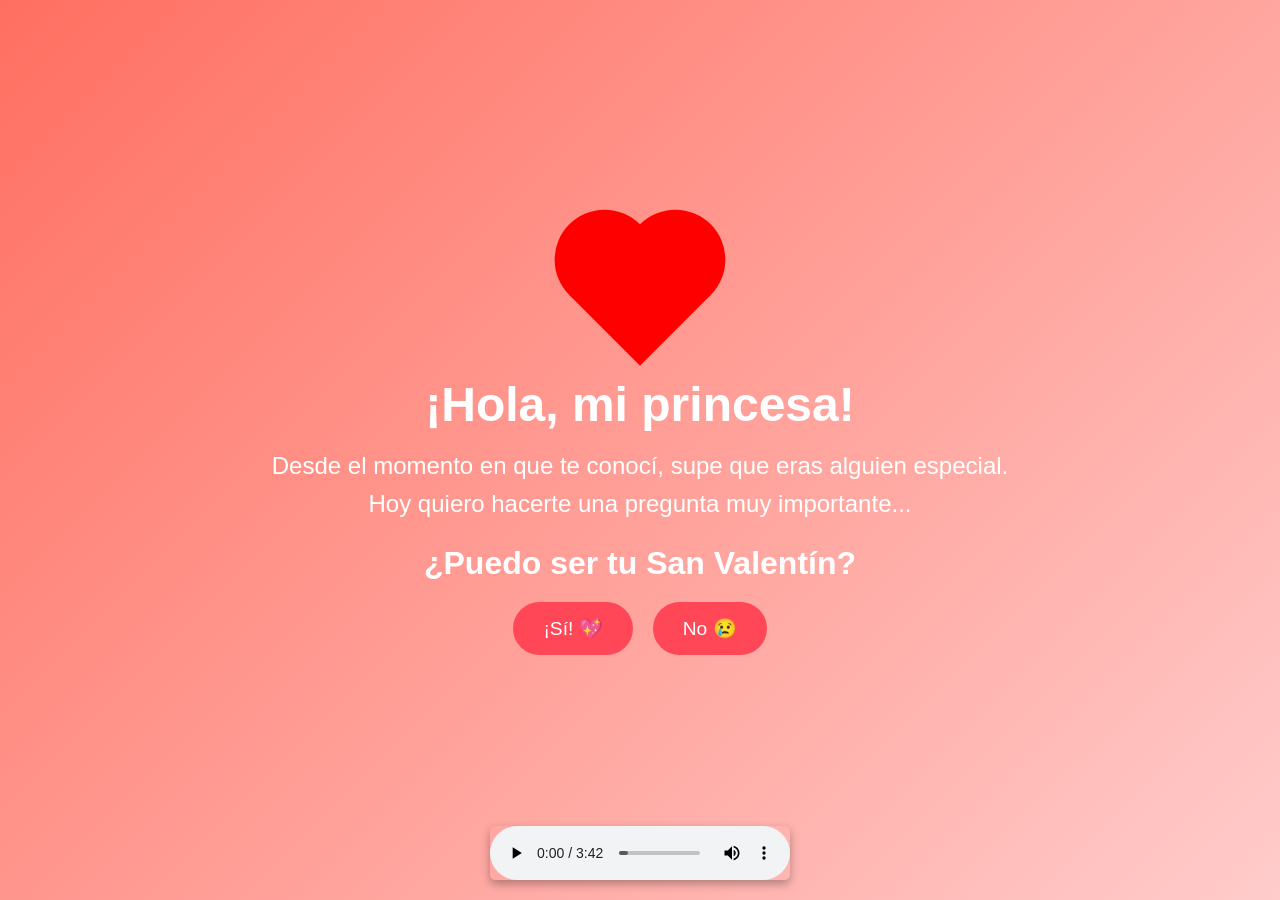
<file: index.html>
<!DOCTYPE html>
<html lang="en">
<head>
    <meta charset="UTF-8">
    <meta name="viewport" content="width=device-width, initial-scale=1.0">
    <title>Quieres ser mi san valentin</title>
    <link rel="stylesheet" href="style.css">
</head>
<body>
    <div class="index">
        <div class="audio-container">
 <audio controls>
        <source src="mp3/Gone Gone Gone  Phillip Phillips Español Peter  Gwen.mp3"type="audio/mpeg">
    </audio>
        </div>
    </div>
 
    
    
      <!-- Video de fondo -->
      <video autoplay muted loop id="videoFondo">
        <source src="img/Diseño sin título.mp4" type="video/mp4">
     
    </video>
    <div class="container">
        <div class="heart"></div>
        <h1>¡Hola, mi princesa!</h1>
        <p>Desde el momento en que te conocí, supe que eras alguien especial.</p>
        <p>Hoy quiero hacerte una pregunta muy importante...</p>
        <h2>¿Puedo ser tu San Valentín?</h2>
        <div class="buttons">
            <button id="yesButton">¡Sí! 💖</button>
            <button id="noButton">No 😢</button>
        </div>
    </div>
    <script src="script.js"></script>
</body>
</html>
</file>
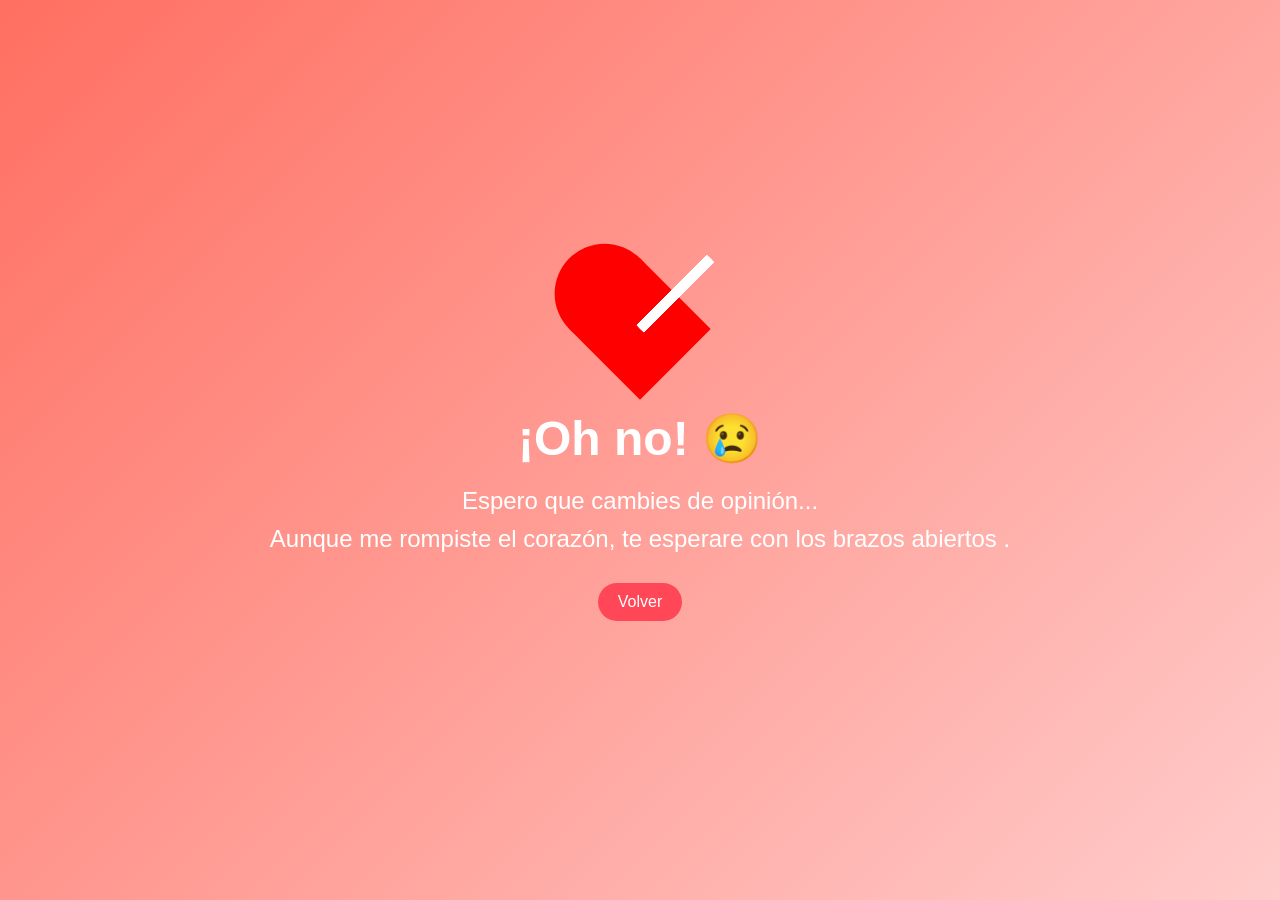
<file: no.html>
<!DOCTYPE html>
<html lang="es">
<head>
    <meta charset="UTF-8">
    <meta name="viewport" content="width=device-width, initial-scale=1.0">
    <title>¡Oh no!</title>
    <link rel="stylesheet" href="style.css">
</head>
<body>
    <video autoplay muted loop id="videoFondo">
        <source src="mp4/Diseño sin título.mp4" type="video/mp4">
    </video>
    <div class="container">
        <div class="heart broken"></div>
        <h1>¡Oh no! 😢</h1>
        <p>Espero que cambies de opinión...</p>
        <p> Aunque me rompiste el corazón, te esperare con los brazos abiertos .</p>

        <a href="index.html"><button id="volverButton">Volver</button></a>
    </div>
</body>
</html>
</file>
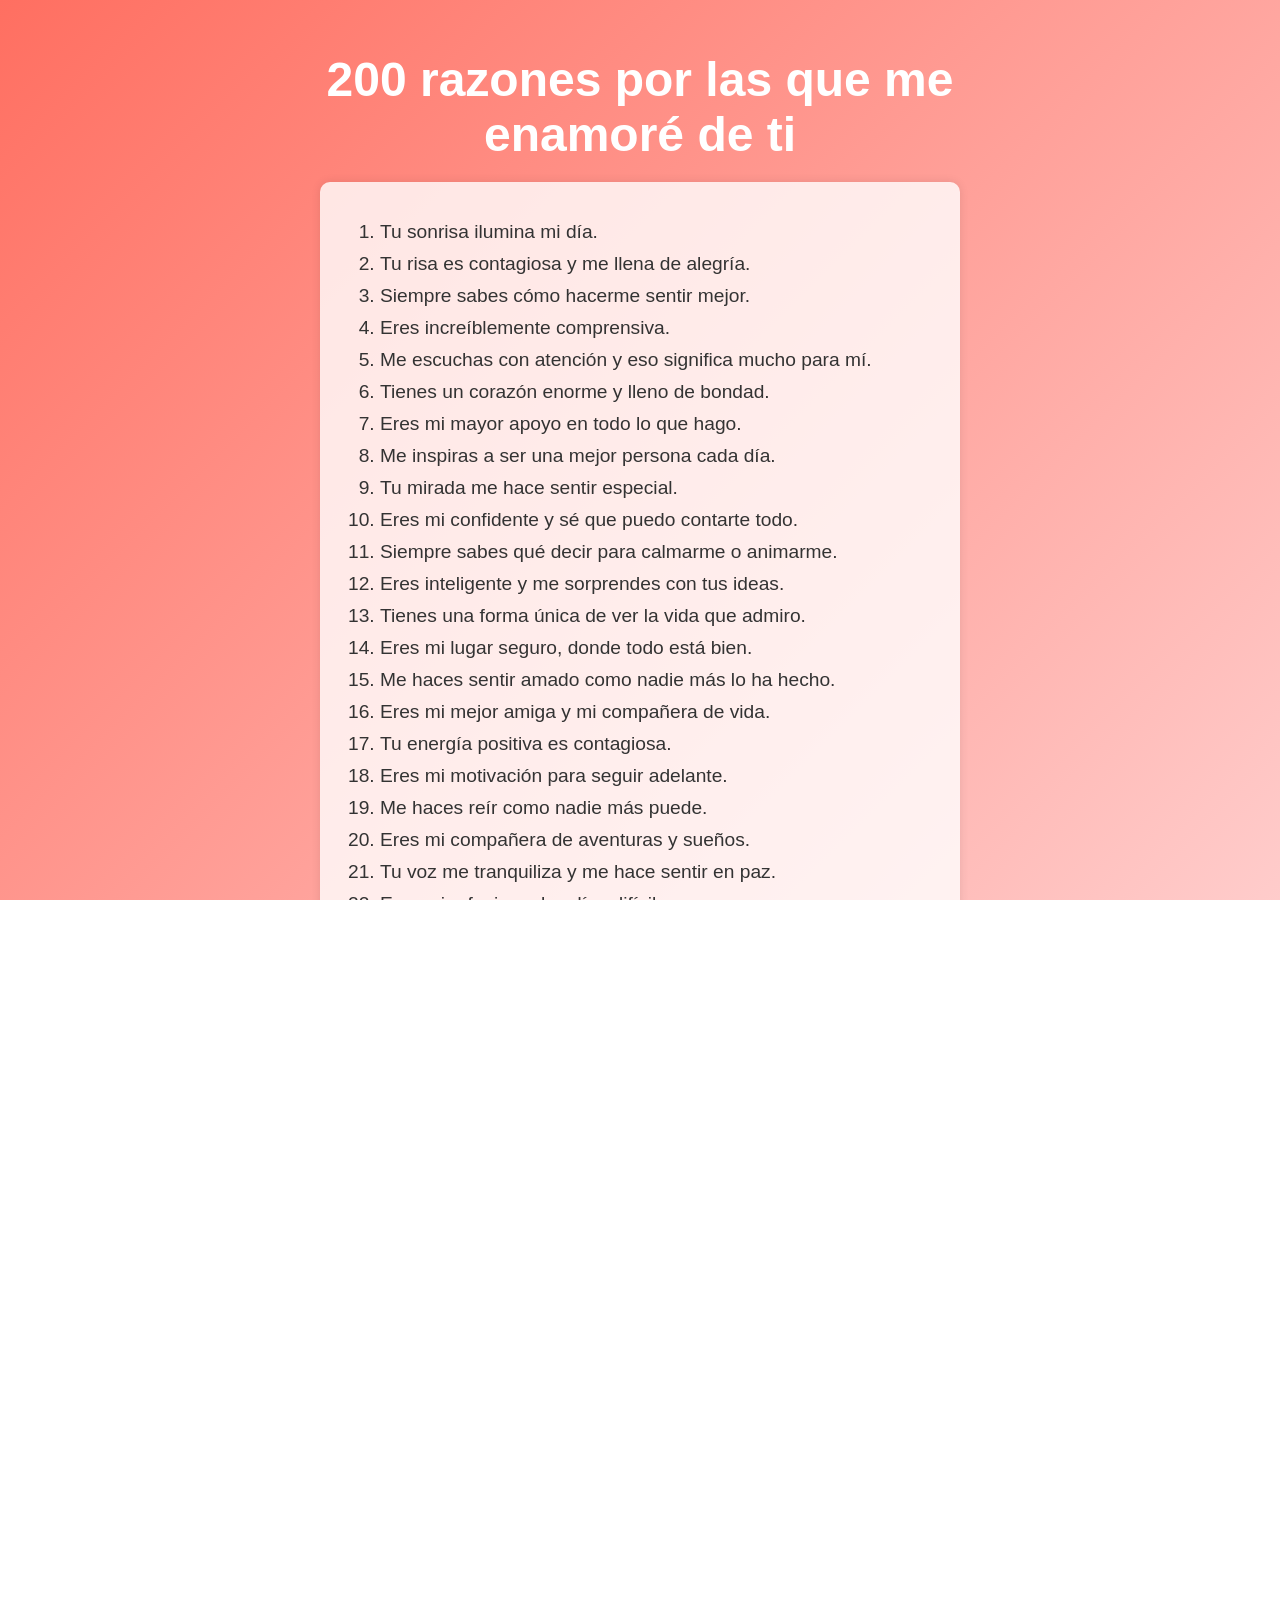
<file: razones.html>
<!DOCTYPE html>
<html lang="es">
<head>
    <meta charset="UTF-8">
    <meta name="viewport" content="width=device-width, initial-scale=1.0">
    <title>200 razones por las que me enamoré de ti</title>
    <link rel="stylesheet" href="style.css">
</head>
<body>
    <video autoplay muted loop id="videoFondo">
        <source src="img/Diseño sin título.mp4" type="video/mp4">
    </video>
    <div class="container">
        <h1>200 razones por las que me enamoré de ti</h1>
        <div class="razones-list">
            <ol>
                <li>Tu sonrisa ilumina mi día.</li>

                <li>Tu risa es contagiosa y me llena de alegría.</li>
                
                <li>Siempre sabes cómo hacerme sentir mejor.</li>
                
                <li>Eres increíblemente comprensiva.</li>
                
                <li>Me escuchas con atención y eso significa mucho para mí.</li>
                
                <li>Tienes un corazón enorme y lleno de bondad.</li>
                
                <li>Eres mi mayor apoyo en todo lo que hago.</li>
                
                <li>Me inspiras a ser una mejor persona cada día.</li>
                
                <li>Tu mirada me hace sentir especial.</li>
                
                <li>Eres mi confidente y sé que puedo contarte todo.</li>
                
                <li>Siempre sabes qué decir para calmarme o animarme.</li>
                
                <li>Eres inteligente y me sorprendes con tus ideas.</li>
                
                <li>Tienes una forma única de ver la vida que admiro.</li>
                
                <li>Eres mi lugar seguro, donde todo está bien.</li>
                
                <li>Me haces sentir amado como nadie más lo ha hecho.</li>
                
                <li>Eres mi mejor amiga y mi compañera de vida.</li>
                
                <li>Tu energía positiva es contagiosa.</li>
                
                <li>Eres mi motivación para seguir adelante.</li>
                
                <li>Me haces reír como nadie más puede.</li>
                
                <li>Eres mi compañera de aventuras y sueños.</li>
                
                <li>Tu voz me tranquiliza y me hace sentir en paz.</li>
                
                <li>Eres mi refugio en los días difíciles.</li>
                
                <li>Me haces sentir importante y valorado.</li>
                
                <li>Eres mi razón para sonreír cada día.</li>
                
                <li>Tienes una personalidad increíble que admiro.</li>
                
                <li>Eres mi inspiración diaria para ser mejor.</li>
                
                <li>Me haces sentir completo y feliz.</li>
                
                <li>Eres mi mayor alegría en la vida.</li>
                
                <li>Tu belleza es única y me deja sin palabras.</li>
                
                <li>Confío en ti plenamente y sé que nunca me fallarás.</li>
                
                <li>Me haces sentir valorado y apreciado.</li>
                
                <li>Eres mi razón para esforzarme y superarme.</li>
                
                <li>Tienes una forma especial de cuidarme y demostrarme tu amor.</li>
                
                <li>Eres mi cómplice en todo lo que hacemos juntos.</li>
                
                <li>Me haces sentir en casa, no importa dónde estemos.</li>
                
                <li>Eres mi mayor fortaleza en momentos difíciles.</li>
                
                <li>Tienes una paciencia infinita que admiro.</li>
                
                <li>Eres mi razón para creer en el amor verdadero.</li>
                
                <li>Me haces sentir especial y único.</li>
                
                <li>Eres mi luz en los momentos más oscuros.</li>
                
                <li>Tienes una forma única de demostrarme tu amor.</li>
                
                <li>Eres mi mayor felicidad en la vida.</li>
                
                <li>Me haces sentir protegido y seguro.</li>
                
                <li>Eres mi razón para levantarme cada mañana con ánimo.</li>
                
                <li>Siempre me sorprendes con tus detalles y gestos.</li>
                
                <li>Eres mi mayor tesoro y no cambiaría nada de ti.</li>
                
                <li>Me haces sentir vivo y lleno de energía.</li>
                
                <li>Eres mi razón para soñar y perseguir mis metas.</li>
                
                <li>Me entiendes como nadie más lo ha hecho.</li>
                
                <li>Eres mi mayor inspiración en todo lo que hago.</li>
                
                <li>Me haces sentir afortunado de tenerte en mi vida.</li>
                
                <li>Eres mi razón para sonreír cada mañana.</li>
                
                <li>Me haces sentir amado de una forma única y especial.</li>
                
                <li>Eres mi mayor orgullo y siempre hablo de ti con admiración.</li>
                
                <li>Me haces sentir en paz y en armonía.</li>
                
                <li>Eres mi razón para creer en un futuro brillante.</li>
                
                <li>Me haces sentir especial y único a tu lado.</li>
                
                <li>Eres mi mayor alegría en los días buenos y malos.</li>
                
                <li>Me haces sentir fuerte y capaz de superar cualquier obstáculo.</li>
                
                <li>Eres mi razón para luchar y no rendirme nunca.</li>
                
                <li>Me haces sentir feliz incluso en los momentos más simples.</li>
                
                <li>Eres mi mayor motivación para seguir adelante.</li>
                
                <li>Me haces sentir querido y apreciado cada día.</li>
                
                <li>Eres mi razón para ser mejor y crecer como persona.</li>
                
                <li>Me haces sentir completo y pleno a tu lado.</li>
                
                <li>Eres mi mayor apoyo en todo lo que emprendo.</li>
                
                <li>Me haces sentir seguro y confiado en mí mismo.</li>
                
                <li>Eres mi razón para creer en mis sueños y metas.</li>
                
                <li>Me haces sentir importante y valorado en tu vida.</li>
                
                <li>Eres mi mayor felicidad y no puedo imaginar mi vida sin ti.</li>
                
                <li>Me haces sentir amado de una manera que nadie más podría.</li>
                
                <li>Eres mi razón para sonreír incluso en los días grises.</li>
                
                <li>Me haces sentir especial y único a tu lado.</li>
                
                <li>Eres mi mayor inspiración en todo lo que hago.</li>
                
                <li>Me haces sentir afortunado de tenerte en mi vida.</li>
                
                <li>Eres mi razón para levantarme cada mañana con ánimo.</li>
                
                <li>Siempre me sorprendes con tus detalles y gestos.</li>
                
                <li>Eres mi mayor tesoro y no cambiaría nada de ti.</li>
                
                <li>Me haces sentir vivo y lleno de energía.</li>
                
                <li>Eres mi razón para soñar y perseguir mis metas.</li>
                
                <li>Me entiendes como nadie más lo ha hecho.</li>
                
                <li>Eres mi mayor inspiración en todo lo que hago.</li>
                
                <li>Me haces sentir afortunado de tenerte en mi vida.</li>
                
                <li>Eres mi razón para sonreír cada mañana.</li>
                
                <li>Me haces sentir amado de una forma única y especial.</li>
                
                <li>Eres mi mayor orgullo y siempre hablo de ti con admiración.</li>
                
                <li>Me haces sentir en paz y en armonía.</li>
                
                <li>Eres mi razón para creer en un futuro brillante.</li>
                
                <li>Me haces sentir especial y único a tu lado.</li>
                
                <li>Eres mi mayor alegría en los días buenos y malos.</li>
                
                <li>Me haces sentir fuerte y capaz de superar cualquier obstáculo.</li>
                
                <li>Eres mi razón para luchar y no rendirme nunca.</li>
                
                <li>Me haces sentir feliz incluso en los momentos más simples.</li>
                
                <li>Eres mi mayor motivación para seguir adelante.</li>
                
                <li>Me haces sentir querido y apreciado cada día.</li>
                
                <li>Eres mi razón para ser mejor y crecer como persona.</li>
                
                <li>Me haces sentir completo y pleno a tu lado.</li>
                
                <li>Eres mi mayor apoyo en todo lo que emprendo.</li>
                
                <li>Me haces sentir seguro y confiado en mí mismo.</li>
                
                <li>Eres mi razón para creer en mis sueños y metas.</li>
                
                <li>Me haces sentir importante y valorado en tu vida.</li>
                
                <li>Eres mi mayor felicidad y no puedo imaginar mi vida sin ti.</li>
                
                <li>Me haces sentir amado de una manera que nadie más podría.</li>
                
                <li>Eres mi razón para sonreír incluso en los días grises.</li>
                
                <li>Me haces sentir especial y único a tu lado.</li>
                
                <li>Eres mi mayor inspiración en todo lo que hago.</li>
                
                <li>Me haces sentir afortunado de tenerte en mi vida.</li>
                
                <li>Eres mi razón para levantarme cada mañana con ánimo.</li>
                
                <li>Siempre me sorprendes con tus detalles y gestos.</li>
                
                <li>Eres mi mayor tesoro y no cambiaría nada de ti.</li>
                
                <li>Me haces sentir vivo y lleno de energía.</li>
                
                <li>Eres mi razón para soñar y perseguir mis metas.</li>
                
                <li>Me entiendes como nadie más lo ha hecho.</li>
                
                <li>Eres mi mayor inspiración en todo lo que hago.</li>
                
                <li>Me haces sentir afortunado de tenerte en mi vida.</li>
                
                <li>Eres mi razón para sonreír cada mañana.</li>
                
                <li>Me haces sentir amado de una forma única y especial.</li>
                
                <li>Eres mi mayor orgullo y siempre hablo de ti con admiración.</li>
                
                <li>Me haces sentir en paz y en armonía.</li>
                
                <li>Eres mi razón para creer en un futuro brillante.</li>
                
                <li>Me haces sentir especial y único a tu lado.</li>
                
                <li>Eres mi mayor alegría en los días buenos y malos.</li>
                
                <li>Me haces sentir fuerte y capaz de superar cualquier obstáculo.</li>
                
                <li>Eres mi razón para luchar y no rendirme nunca.</li>
                
                <li>Me haces sentir feliz incluso en los momentos más simples.</li>
                
                <li>Eres mi mayor motivación para seguir adelante.</li>
                
                <li>Me haces sentir querido y apreciado cada día.</li>
                
                <li>Eres mi razón para ser mejor y crecer como persona.</li>
                
                <li>Me haces sentir completo y pleno a tu lado.</li>
                
                <li>Eres mi mayor apoyo en todo lo que emprendo.</li>
                
                <li> Me haces sentir seguro y confiado en mí mismo.</li>
                
                <li> Eres mi razón para creer en mis sueños y metas.</li>
                
                <li> Me haces sentir importante y valorado en tu vida.</li>
                
                <li> Eres mi mayor felicidad y no puedo imaginar mi vida sin ti.</li>
                
                <li> Me haces sentir amado de una manera que nadie más podría.</li>
                
                <li> Eres mi razón para sonreír incluso en los días grises.</li>
                
                <li> Me haces sentir especial y único a tu lado.</li>
                
                <li> Eres mi mayor inspiración en todo lo que hago.</li>
                
                <li> Me haces sentir afortunado de tenerte en mi vida.</li>
                
                <li>Eres mi razón para levantarme cada mañana con ánimo.</li>
                
                <li>Siempre me sorprendes con tus detalles y gestos.</li>
                
                <li>Eres mi mayor tesoro y no cambiaría nada de ti.</li>
                
                <li>Me haces sentir vivo y lleno de energía.</li>
                
                <li>Eres mi razón para soñar y perseguir mis metas.</li>
                
                <li>Me entiendes como nadie más lo ha hecho.</li>
                
                <li>Eres mi mayor inspiración en todo lo que hago.</li>
                
                <li>Me haces sentir afortunado de tenerte en mi vida.</li>
                
                <li>Eres mi razón para sonreír cada mañana.</li>
                
                <li>Me haces sentir amado de una forma única y especial.</li>
                
                <li>Eres mi mayor orgullo y siempre hablo de ti con admiración.</li>
                
                <li>Me haces sentir en paz y en armonía.</li>
                
                <li>Eres mi razón para creer en un futuro brillante.</li>
                
                <li>Me haces sentir especial y único a tu lado.</li>
                
                <li>Eres mi mayor alegría en los días buenos y malos.</li>
                
                <li>Me haces sentir fuerte y capaz de superar cualquier obstáculo.</li>
                
                <li>Eres mi razón para luchar y no rendirme nunca.</li>
                
                <li>Me haces sentir feliz incluso en los momentos más simples.</li>
                
                <li>Eres mi mayor motivación para seguir adelante.</li>
                
                <li>Me haces sentir querido y apreciado cada día.</li>
                
                <li>Eres mi razón para ser mejor y crecer como persona.</li>
                
                <li>Me haces sentir completo y pleno a tu lado.</li>
                
                <li>Eres mi mayor apoyo en todo lo que emprendo.</li>
                
                <li>Me haces sentir seguro y confiado en mí mismo.</li>
                
                <li>Eres mi razón para creer en mis sueños y metas.</li>
                
                <li>Me haces sentir importante y valorado en tu vida.</li>
                
                <li>Eres mi mayor felicidad y no puedo imaginar mi vida sin ti.</li>
                
                <li>Me haces sentir amado de una manera que nadie más podría.</li>
                
                <li>Eres mi razón para sonreír incluso en los días grises.</li>
                
                <li>Me haces sentir especial y único a tu lado.</li>
                
                <li>Eres mi mayor inspiración en todo lo que hago.</li>
                
                <li>Me haces sentir afortunado de tenerte en mi vida.</li>
                
                <li>Eres mi razón para levantarme cada mañana con ánimo.</li>
                
                <li>Siempre me sorprendes con tus detalles y gestos.</li>
                
                <li>Eres mi mayor tesoro y no cambiaría nada de ti.</li>
                
                <li>Me haces sentir vivo y lleno de energía.</li>
                
                <li>Eres mi razón para soñar y perseguir mis metas.</li>
                
                <li>Me entiendes como nadie más lo ha hecho.</li>
                
                <li>Eres mi mayor inspiración en todo lo que hago.</li>
                
                <li>Me haces sentir afortunado de tenerte en mi vida.</li>
                
                <li>Eres mi razón para sonreír cada mañana.</li>
                
                <li>Me haces sentir amado de una forma única y especial.</li>
                
                <li> Eres mi mayor orgullo y siempre hablo de ti con admiración.</li>
                
                <li>Me haces sentir en paz y en armonía.</li>
                
                <li>Eres mi razón para creer en un futuro brillante.</li>
                
                <li>Me haces sentir especial y único a tu lado.</li>
                
                <li>Eres mi mayor alegría en los días buenos y malos.</li>
                                
                <li>Me haces sentir fuerte y capaz de superar cualquier obstáculo.</li>
                
                <li>Eres mi razón para luchar y no rendirme nunca.</li>
                
                <li>Me haces sentir feliz incluso en los momentos más simples.</li>
                
                <li>Eres mi mayor motivación para seguir adelante.</li>
                
                <li>Me haces sentir querido y apreciado cada día.</li>
                
                <li>Eres mi razón para ser mejor y crecer como persona.</li>
                
                <li>Me haces sentir completo y pleno a tu lado.</li>
                
                <li>Eres mi mayor apoyo en todo lo que emprendo.</li>
                
                <li>Me haces sentir seguro y confiado en mí mismo.</li>
                
                <li>Eres mi razón para creer en mis sueños y metas.</li>
                
                <li>Me haces sentir importante y valorado en tu vida.</li>
                
                <li>Eres mi mayor felicidad y no puedo imaginar mi vida sin ti.</li>
                
                <li>Me haces sentir amado de una manera que nadie más podría.</li>
                
                <li>Eres mi razón para vivir y disfrutar cada momento a tu lado.</li>
            </ol>
        </div>
        <a href="index.html"><button id="volverButton">Volver</button></a>
    </div>
    <script src="script.js"></script>
</body>
</html>
</file>
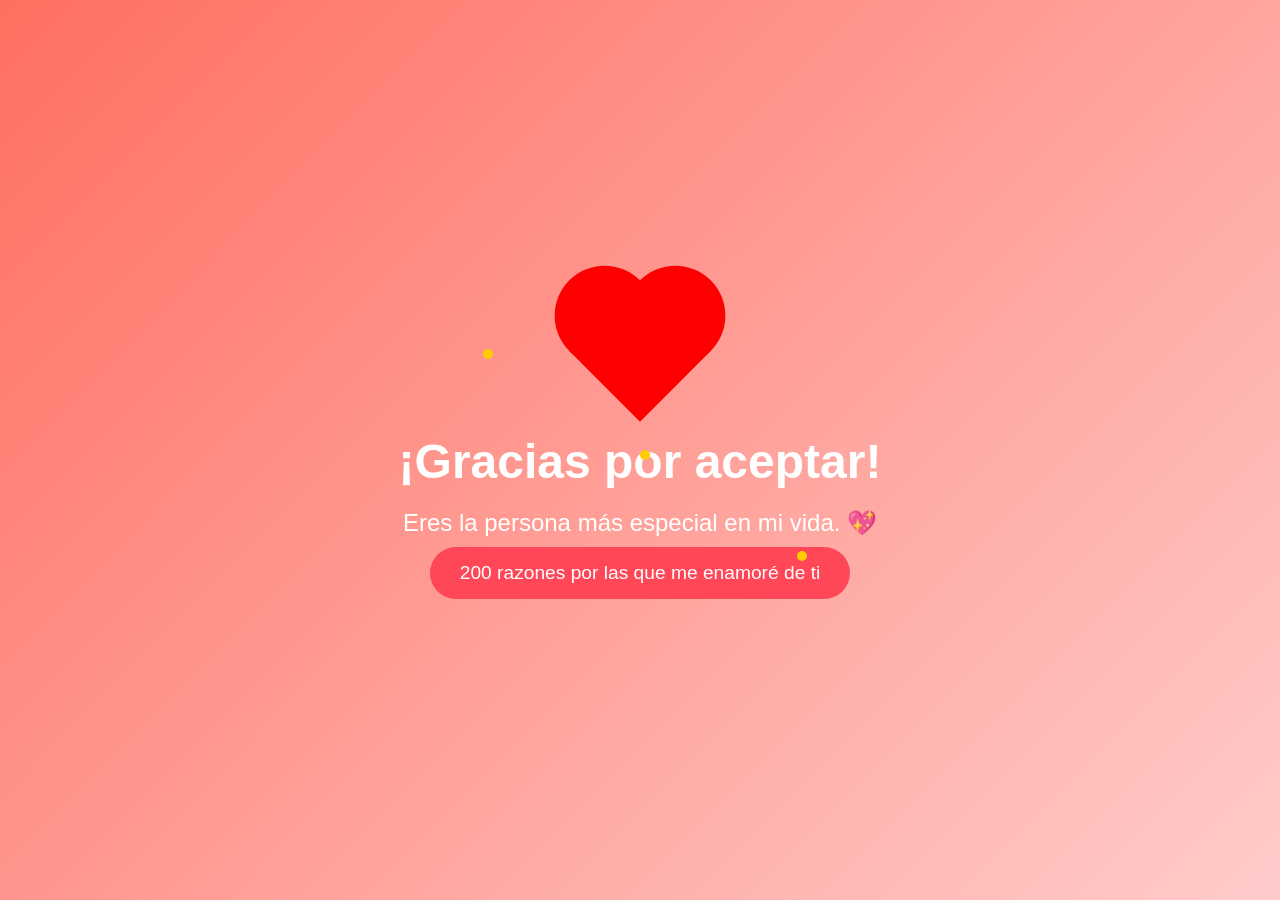
<file: yes.html>
<!DOCTYPE html>
<html lang="es">
<head>
    <meta charset="UTF-8">
    <meta name="viewport" content="width=device-width, initial-scale=1.0">
    <title>¡Gracias por aceptar!</title>
    <link rel="stylesheet" href="style.css">
</head>
<body>
    <video autoplay muted loop id="videoFondo">
        <source src="img/Diseño sin título.mp4" type="video/mp4">
    </video>
    <div class="container">
        <div class="heart"></div>
        <h1>¡Gracias por aceptar!</h1>
        <p>Eres la persona más especial en mi vida. 💖</p>
        <!-- Botón para ver las razones -->
        
        <a href="razones.html">
            <button id="razonesButton">200 razones por las que me enamoré de ti</button></a>
        <div class="fireworks">
            <div class="firework"></div>
            <div class="firework"></div>
            <div class="firework"></div>
        </div>
    </div>
    <script src="script.js"></script>
</body>
</html>
</file>
<file: style.css>
body {
    margin: 0;
    padding: 0;
    display: flex;
    justify-content: center;
    align-items: center;
    height: 100vh;
    background: linear-gradient(135deg, #ff6f61, #ffcccb);
    font-family: 'Arial', sans-serif;
    color: #fff;
    overflow: hidden;
}

.container {
    text-align: center;
    position: relative;
}

.heart {
    width: 100px;
    height: 100px;
    background-color: red;
    position: relative;
    transform: rotate(-45deg);
    margin: 0 auto 20px;
    animation: heartbeat 1.5s infinite;
}

.heart::before,
.heart::after {
    content: '';
    width: 100px;
    height: 100px;
    background-color: red;
    border-radius: 50%;
    position: absolute;
}

.heart::before {
    top: -50px;
    left: 0;
}

.heart::after {
    top: 0;
    left: 50px;
}

@keyframes heartbeat {
    0% {
        transform: scale(1) rotate(-45deg);
    }
    50% {
        transform: scale(1.1) rotate(-45deg);
    }
    100% {
        transform: scale(1) rotate(-45deg);
    }
}

h1 {
    font-size: 3rem;
    margin-bottom: 20px;
}

h2 {
    font-size: 2rem;
    margin-bottom: 20px;
}

p {
    font-size: 1.5rem;
    margin: 10px 0;
}

.buttons {
    display: flex;
    justify-content: center;
    gap: 20px;
}

button {
    padding: 15px 30px;
    font-size: 1.2rem;
    color: #fff;
    background-color: #ff4757;
    border: none;
    border-radius: 50px;
    cursor: pointer;
    transition: background-color 0.3s ease;
}

button:hover {
    background-color: #ff6b81;
}

/* Estilos para el video de fondo */
#videoFondo {
    position: fixed;
    top: 0;
    left: 0;
    width: 100%;
    height: 100%;
    object-fit: cover;
    z-index: -1; /* Para que esté detrás del contenido */
}

/* Estilos para el contenido */
.container {
    position: relative;
    z-index: 1; /* Para que esté encima del video */
    text-align: center;
    color: #fff;
}

/* Resto de los estilos (corazón, botones, etc.) */
.heart {
    width: 100px;
    height: 100px;
    background-color: red;
    position: relative;
    transform: rotate(-45deg);
    margin: 0 auto 20px;
    animation: heartbeat 1.5s infinite;
}

.heart::before,
.heart::after {
    content: '';
    width: 100px;
    height: 100px;
    background-color: red;
    border-radius: 50%;
    position: absolute;
}

.heart::before {
    top: -50px;
    left: 0;
}

.heart::after {
    top: 0;
    left: 50px;
}

@keyframes heartbeat {
    0% {
        transform: scale(1) rotate(-45deg);
    }
    50% {
        transform: scale(1.1) rotate(-45deg);
    }
    100% {
        transform: scale(1) rotate(-45deg);
    }
}

h1 {
    font-size: 3rem;
    margin-bottom: 20px;
}

h2 {
    font-size: 2rem;
    margin-bottom: 20px;
}

p {
    font-size: 1.5rem;
    margin: 10px 0;
}

.buttons {
    display: flex;
    justify-content: center;
    gap: 20px;
}

button {
    padding: 15px 30px;
    font-size: 1.2rem;
    color: #fff;
    background-color: #ff4757;
    border: none;
    border-radius: 50px;
    cursor: pointer;
    transition: background-color 0.3s ease;
}

button:hover {
    background-color: #ff6b81;
}


/*----------------------------------------------*/

.fireworks {
    position: absolute;
    top: 0;
    left: 0;
    width: 100%;
    height: 100%;
    pointer-events: none;
}

.firework {
    position: absolute;
    width: 10px;
    height: 10px;
    background-color: #ffcc00;
    border-radius: 50%;
    animation: explode 1.5s infinite;
}

.firework:nth-child(1) {
    top: 20%;
    left: 20%;
    animation-delay: 0s;
}

.firework:nth-child(2) {
    top: 50%;
    left: 50%;
    animation-delay: 0.5s;
}

.firework:nth-child(3) {
    top: 80%;
    left: 80%;
    animation-delay: 1s;
}

@keyframes explode {
    0% {
        transform: scale(1);
        opacity: 1;
    }
    100% {
        transform: scale(3);
        opacity: 0;
    }
}

.broken {
    animation: brokenHeart 1.5s infinite;
}

@keyframes brokenHeart {
    0% {
        transform: rotate(-45deg) scale(1);
    }
    50% {
        transform: rotate(-45deg) scale(1.1);
    }
    100% {
        transform: rotate(-45deg) scale(1);
    }
}

/* Estilos para el corazón roto con rajadura */
.heart.broken {
    position: relative;
    width: 100px;
    height: 100px;
    background-color: red;
    transform: rotate(-45deg);
    margin: 0 auto 20px;
    animation: heartbeat 1.5s infinite;
}

.heart.broken::before,
.heart.broken::after {
    content: '';
    width: 100px;
    height: 100px;
    background-color: red;
    border-radius: 50%;
    position: absolute;
}

.heart.broken::before {
    top: -50px;
    left: 0;
}

.heart.broken::after {
    top: 0;
    left: 50px;
}

/* Rajadura en el corazón */
.heart.broken::after {
    background: linear-gradient(
        to bottom,
        transparent 45%,
        #fff 45%,
        #fff 55%,
        transparent 55%
    );
    animation: crack 1.5s infinite;
}

/* Animación de latido */
@keyframes heartbeat {
    0% {
        transform: scale(1) rotate(-45deg);
    }
    50% {
        transform: scale(1.1) rotate(-45deg);
    }
    100% {
        transform: scale(1) rotate(-45deg);
    }
}

/* Animación de la rajadura */
@keyframes crack {
    0% {
        transform: translateY(0) rotate(0);
    }
    25% {
        transform: translateY(-5px) rotate(-5deg);
    }
    50% {
        transform: translateY(5px) rotate(5deg);
    }
    75% {
        transform: translateY(-5px) rotate(-5deg);
    }
    100% {
        transform: translateY(0) rotate(0);
    }
}


/*----------------------------------------------*/
/* Estilos para la lista de razones */
.razones-list {
    background: rgba(255, 255, 255, 0.8); /* Fondo semitransparente */
    padding: 20px;
    border-radius: 10px;
    max-width: 600px;
    margin: 0 auto;
    box-shadow: 0 0 10px rgba(0, 0, 0, 0.1);
}

.razones-list ol {
    text-align: left;
    font-size: 1.2rem;
    color: #333;
}

.razones-list li {
    margin-bottom: 10px;
}

/* Estilos para el botón de volver */
#volverButton {
    padding: 10px 20px;
    font-size: 1rem;
    color: #fff;
    background-color: #ff4757;
    border: none;
    border-radius: 50px;
    cursor: pointer;
    margin-top: 20px;
    transition: background-color 0.3s ease;
}

#volverButton:hover {
    background-color: #ff6b81;
}

/* Estilos para la lista de razones */
html, body {
    height: 100%;
    overflow-y: auto; /* Permite desplazamiento vertical */
    margin: 0;
    padding: 0;
}

.container {
    position: relative;
    z-index: 2; /* Asegura que el contenido esté por encima del video */
    max-width: 800px;
    margin: auto;
    padding: 20px;
    background: rgba(255, 255, 255, 0); /* Fondo semitransparente para mejorar legibilidad */
    border-radius: 10px;
}

#videoFondo {
    position: fixed;
    top: 0;
    left: 0;
    width: 100%;
    height: 100%;
    object-fit: cover;
    z-index: -1; /* Asegura que el video quede detrás del contenido */
}

/* General para la disposición del body */
body {
    margin: 0;
    padding: 0;
    /* Eliminar flexbox para evitar interferencias en el layout */
}

/* Si necesitas centrar contenido, hazlo solo en el contenedor adecuado */
.centered-content {
    display: flex;
    flex-direction: column;
    justify-content: center;
    align-items: center;
    height: 100vh;
}

/* Estilo para el contenedor del audio en la página index */
.index .audio-container {
    position: fixed;
    bottom: 20px; /* Ajustar espacio desde el borde inferior */
    left: 50%;
    transform: translateX(-50%); /* Centrado horizontal */
    width: auto;
    z-index: 1000; /* Asegura que el audio esté sobre otros elementos */
    display: flex;
    justify-content: center;
    align-items: center;
}

/* Estilo para el reproductor de audio en la página index */
.index audio {
    width: 300px; /* Tamaño ajustable para el reproductor */
    outline: none;
    border-radius: 5px;
    box-shadow: 0px 4px 10px rgba(0, 0, 0, 0.3);
}

/* Para pantallas más pequeñas (móviles) */
@media (max-width: 600px) {
    .buttons button {
        font-size: 1.2rem;
        padding: 12px 24px;
    }
}
</file>
